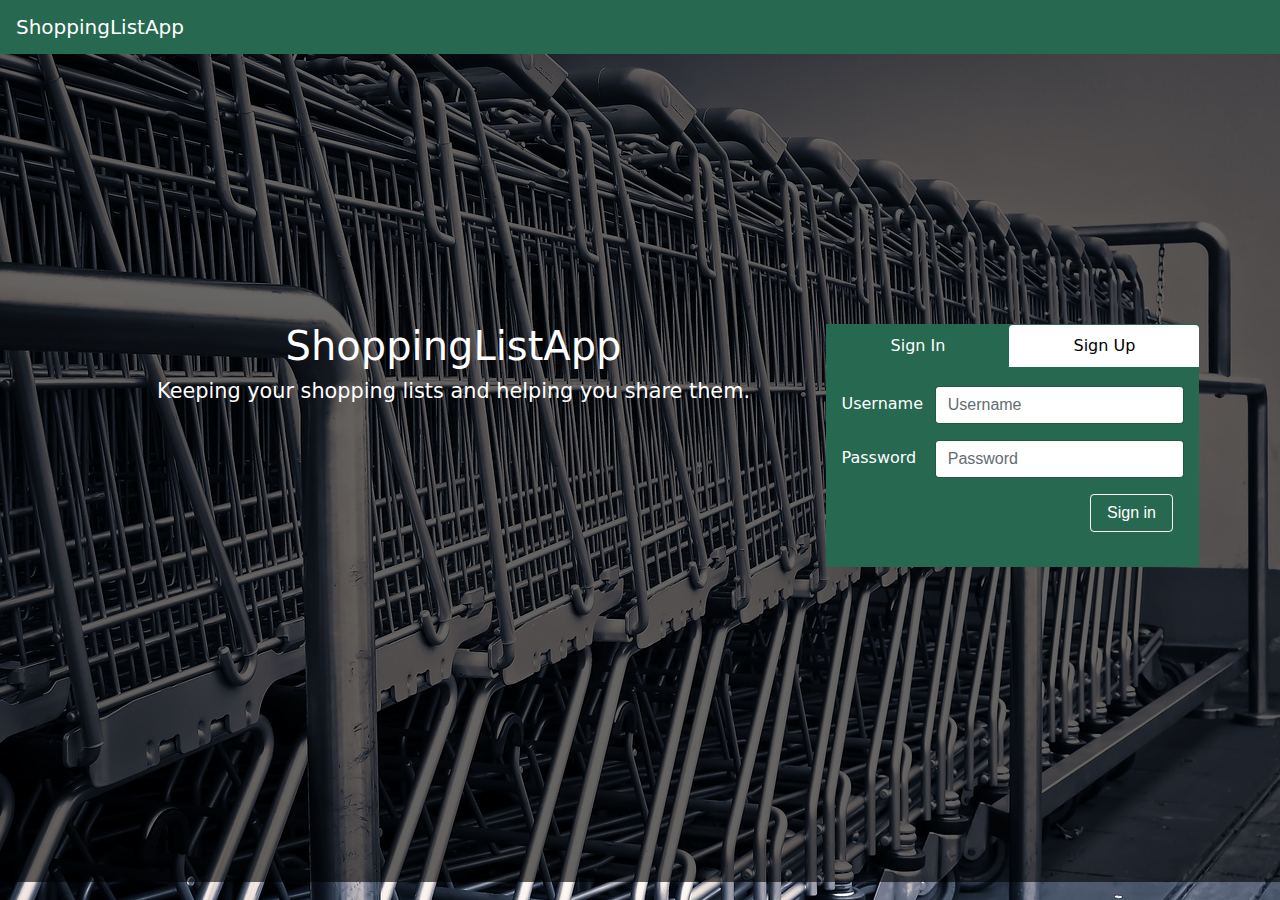
<file: UI/index.html>
<!DOCTYPE html>
<html class="home-page" lang="en">
  <head>
    <title>ShoppingListApp | home</title>
    <!-- Required meta tags -->
    <meta charset="utf-8">
    <meta name="viewport" content="width=device-width, initial-scale=1, shrink-to-fit=no">

    <!-- Bootstrap CSS -->
    <link rel="stylesheet" href="./assets/bootstrap/css/bootstrap.min.css">
    <!-- Custom CSS-->
    <link rel="stylesheet" href="./css/styles.css" />
  </head>
  <body class="front-page">
      <!-- navbar -->
        <nav class="navbar navbar-expand-lg">
          <a class="navbar-brand" href="#">
           ShoppingListApp
          </a>         
        </nav>

    <!--front-page-container-->
    <div id="front-page-dark">
        <div id='content' class="container front-page-content">
            <div class="row">
                <div class="col-sm-8"> 
                  <div class="text-center">
                    <h1>ShoppingListApp</h1>
                    <p class="home-intro">Keeping your shopping lists and helping you share
                        them.
                    </p>
                    </div>
                </div>
                <div id='home-page-form' class="col-sm-4">

                <ul class="nav nav-tabs nav-fill" id="myTab" role="tablist">
                  <li class="nav-item">
                    <a class="nav-link active" id="signin-tab" data-toggle="tab" href="#signin" role="tab" aria-controls="signin" aria-expanded="true">Sign In</a>
                  </li>
                  <li class="nav-item">
                    <a class="nav-link" id="signup-tab" data-toggle="tab" href="#signup" role="tab" aria-controls="signup">Sign Up</a>
                  </li> 
                </ul>
                <div class="tab-content" id="front-form-tab-content">
                  <div class="tab-pane fade show active" id="signin" role="tabpanel" aria-labelledby="signin-tab">
                    <div class="container">
                      <form>
                        <div class="form-group row">
                          <label for="username-in" class="col-sm-3 col-form-label">Username</label>
                            <div class="col-sm-9">
                            <input type="text" class="form-control" id="username-in" placeholder="Username">
                            </div>
                        </div>
                        <div class="form-group row">
                          <label for="password-in" class="col-sm-3 col-form-label">Password</label>
                            <div class="col-sm-9">
                            <input type="password" class="form-control" id="password-in" placeholder="Password">
                            </div>
                        </div>    
                        <div class="form-group row justify-content-end">
                          <div class="col-sm-4">
                            <button type="submit" class="btn btn-primary front-submit">Sign in</button>
                        </div>
                        </div>
                      </form>
                    </div><!--container-->
                  </div> <!--tab-pane -->
                  <div class="tab-pane fade" id="signup" role="tabpanel" aria-labelledby="signup-tab">
                    <div class="container">
                      <form>
                        <div class="form-group row">
                          <label for="username-up" class="col-sm-3 col-form-label">Username</label>
                            <div class="col-sm-9">
                            <input type="text" class="form-control" id="inputEmail3" placeholder="Username">
                            </div>
                        </div>
                         <div class="form-group row">
                          <label for="name-up" class="col-sm-3 col-form-label">Full Name</label>
                            <div class="col-sm-9">
                            <input type="text" class="form-control" id="inputEmail3" placeholder="Full Name">
                            </div>
                        </div>
                         <div class="form-group row">
                          <label for="email-up" class="col-sm-3 col-form-label">Email</label>
                            <div class="col-sm-9">
                            <input type="email" class="form-control" id="email-up" placeholder="Email">
                            </div>
                        </div>
                         <div class="form-group row">
                          <label for="password-up" class="col-sm-3 col-form-label">Password</label>
                            <div class="col-sm-9">
                            <input type="password" class="form-control" id="password-up" placeholder="Password">
                            </div>
                        </div>    
                        <div class="form-group row">
                          <label for="password-up-confirm" class="col-sm-3 col-form-label">Confirm Password</label>
                            <div class="col-sm-9">
                            <input type="password" class="form-control" id="password-up-confirm" placeholder="Confirm Password">
                            </div>
                        </div>  
                        <div class="form-group row justify-content-end">
                          <div class="col-sm-4">
                            <button type="submit" class="btn btn-primary front-submit">Sign in</button>
                          </div>
                        </div>
                      </form>
                    </div><!--container-->
                  </div>
                </div><!--tab-content-->
                  
                </div><!--col-sm-4-->
            </div><!--row-->
        </div><!--container-->
      </div><!--front-page-dark-->
        <!-- Optional JavaScript -->
    <!-- jQuery first, then Popper.js, then Bootstrap JS -->
    <script src="./assets/js/jquery-3.2.1.min.js"></script>
    <script src="https://cdnjs.cloudflare.com/ajax/libs/popper.js/1.11.0/umd/popper.min.js" integrity="sha384-b/U6ypiBEHpOf/4+1nzFpr53nxSS+GLCkfwBdFNTxtclqqenISfwAzpKaMNFNmj4" crossorigin="anonymous"></script>
    <script src="./assets/bootstrap/js/bootstrap.min.js"></script>
  </body>
</html>
</file>
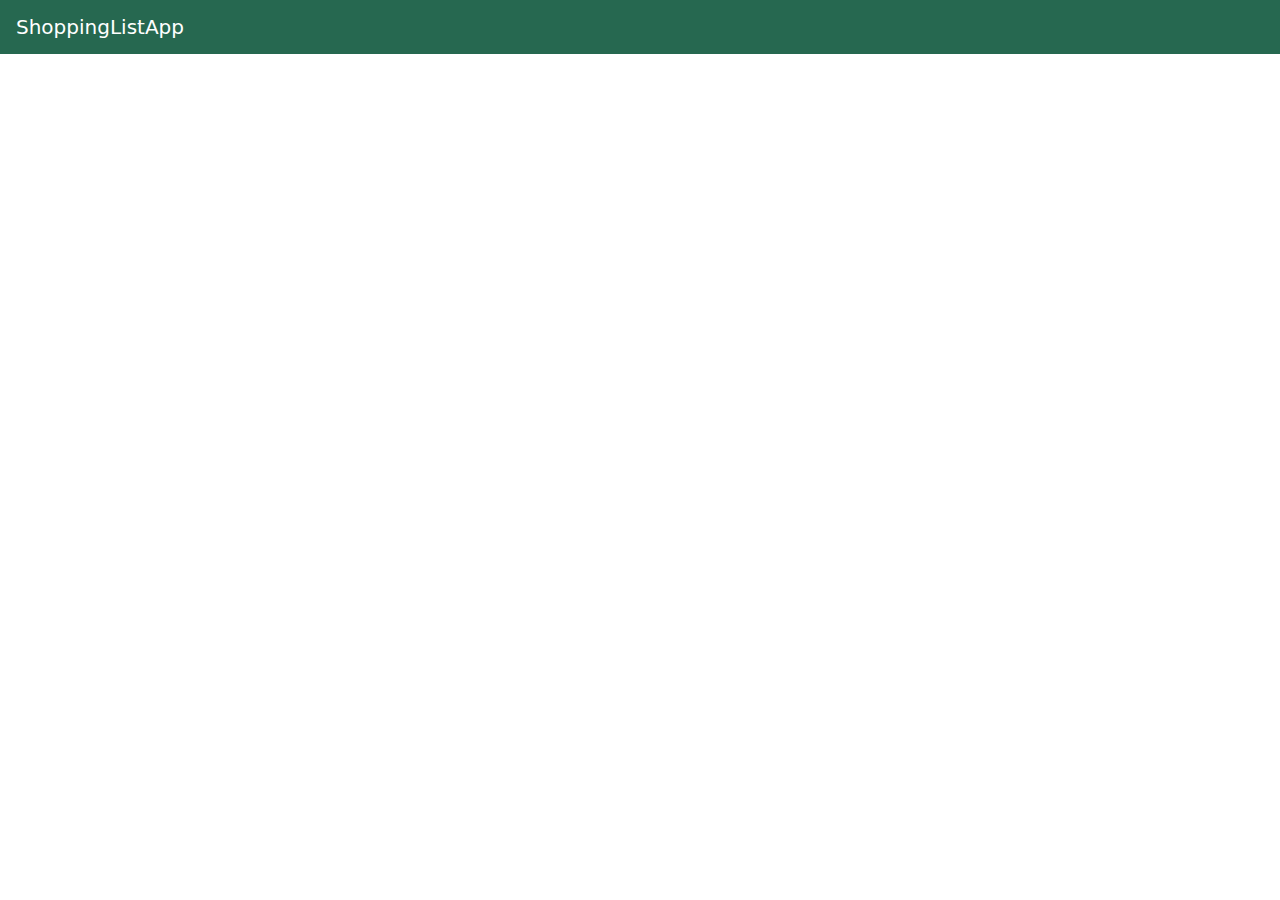
<file: UI/lists.html>
<!DOCTYPE html>
<html lang="en">
  <head>
    <!-- Required meta tags -->
    <meta charset="utf-8">
    <meta name="viewport" content="width=device-width, initial-scale=1, shrink-to-fit=no">

    <!-- Bootstrap CSS -->
    <link rel="stylesheet" href="./assets/bootstrap/css/bootstrap.min.css">
    <!--Custom CSS-->
    <link rel="stylesheet" href="./css/styles.css" />
  </head>
  <body class="normal page">
    <!-- navbar -->
    <nav class="navbar navbar-expand-lg">
      <a class="navbar-brand" href="#">
        ShoppingListApp
      </a>         
    </nav>


    <!-- Optional JavaScript -->
    <!-- jQuery first, then Popper.js, then Bootstrap JS -->
    <script src="./assets/js/jquery-3.2.1.min.js"></script>
    <script src="https://cdnjs.cloudflare.com/ajax/libs/popper.js/1.11.0/umd/popper.min.js" integrity="sha384-b/U6ypiBEHpOf/4+1nzFpr53nxSS+GLCkfwBdFNTxtclqqenISfwAzpKaMNFNmj4" crossorigin="anonymous"></script>
    <script src="./assets/bootstrap/css/bootstrap.min.css"></script>
  </body>
</html>
</file>
<file: UI/css/styles.css>
html.home-page {
    background: url('../assets/img/shopping_carts.jpg') center center no-repeat;
    min-height: 100%;
    background-size: cover;
}

.navbar {
    background-color: #266850;
    color: #fff;
}
.navbar a {
    color: #fff;
}

#no-background-image {
    background: #fff;
    min-height: 100%;
}
div#front-page-dark {
    background-color: rgba(0,0,0,0.6);
    min-height: 92vh;

}

.front-page {
    background: rgba(255,255,255, 0) !important;
    color: #fff;
} 

.front-page-content {
    padding: 30vh 2vw 30vh 2vw;
}

div#home-page-form {
    background: #266850;
    padding: 1px 0%;
}

div#front-form-tab-content {
    padding: 5% 0%;
}

button.front-submit {
    background-color: #266850;
    color: #fff;
    border: 1px solid #fff;
}

div#home-page-form ul.nav-tabs li.nav-item a {
    background-color: #fff;
    color: #000;

}
div#home-page-form ul.nav-tabs li.nav-item a.active {
    background-color: #266850;
    color: #fff;
    border-color: #266850;
}

p.home-intro {
    font-size: 1.3em;
}
</file>
